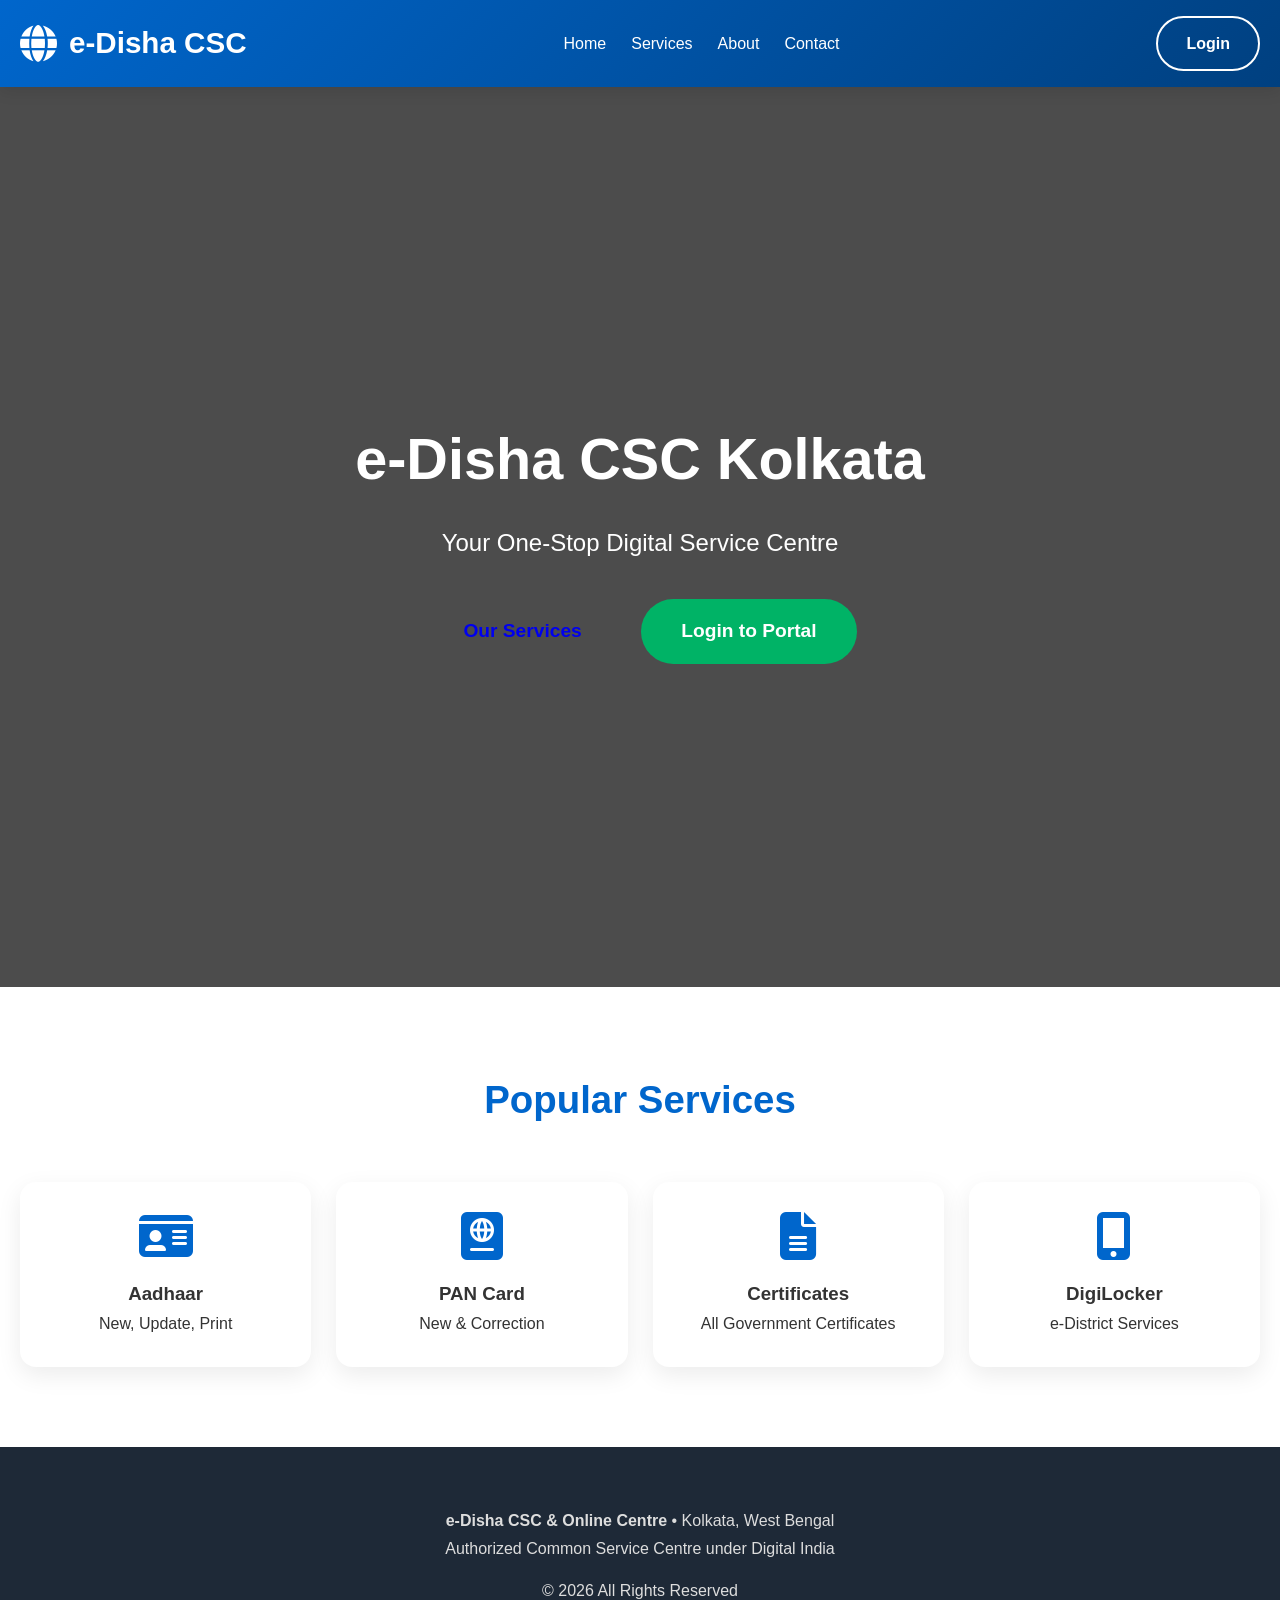
<file: index.html>
<!DOCTYPE html>
<html lang="en">
<head>
    <meta charset="UTF-8">
    <meta name="viewport" content="width=device-width, initial-scale=1.0">
    <title>e-Disha CSC | Best CSC in Kolkata</title>
    <link rel="stylesheet" href="style.css">
    <link rel="stylesheet" href="https://cdnjs.cloudflare.com/ajax/libs/font-awesome/6.6.0/css/all.min.css">
</head>
<body>
    <header>
        <nav>
            <a href="index.html" class="logo"><i class="fas fa-globe"></i> e-Disha CSC</a>
            <ul class="nav-links">
                <li><a href="index.html">Home</a></li>
                <li><a href="services.html">Services</a></li>
                <li><a href="about.html">About</a></li>
                <li><a href="contact.html">Contact</a></li>
            </ul>
            <a href="login.html" class="btn btn-outline">Login</a>
        </nav>
    </header>

    <section class="hero" style="height: 100vh; background: linear-gradient(rgba(0,0,0,0.7), rgba(0,0,0,0.7)), url('https://source.unsplash.com/random/1600x900/?india,government') center/cover; display:flex; align-items:center; text-align:center; color:white;">
        <div class="container">
            <h1 style="font-size:3.6rem; margin-bottom:15px;">e-Disha CSC Kolkata</h1>
            <p style="font-size:1.5rem; margin-bottom:35px;">Your One-Stop Digital Service Centre</p>
            <div>
                <a href="services.html" class="btn" style="font-size:1.2rem; padding:16px 40px;">Our Services</a>
                <a href="login.html" class="btn btn-primary" style="font-size:1.2rem; padding:16px 40px; margin-left:15px;">Login to Portal</a>
            </div>
        </div>
    </section>

    <section>
        <div class="container">
            <h2>Popular Services</h2>
            <div style="display:grid; grid-template-columns:repeat(auto-fit, minmax(280px,1fr)); gap:25px;">
                <div class="service-card"><i class="fas fa-id-card"></i><h3>Aadhaar</h3><p>New, Update, Print</p></div>
                <div class="service-card"><i class="fas fa-passport"></i><h3>PAN Card</h3><p>New & Correction</p></div>
                <div class="service-card"><i class="fas fa-file-alt"></i><h3>Certificates</h3><p>All Government Certificates</p></div>
                <div class="service-card"><i class="fas fa-mobile-alt"></i><h3>DigiLocker</h3><p>e-District Services</p></div>
            </div>
        </div>
    </section>

    <footer style="background:#1e2937; color:#ddd; padding:60px 20px 30px; text-align:center;">
        <p><strong>e-Disha CSC & Online Centre</strong> • Kolkata, West Bengal</p>
        <p>Authorized Common Service Centre under Digital India</p>
        <p style="margin-top:15px;">&copy; 2026 All Rights Reserved</p>
    </footer>
</body>
</html>
</file>
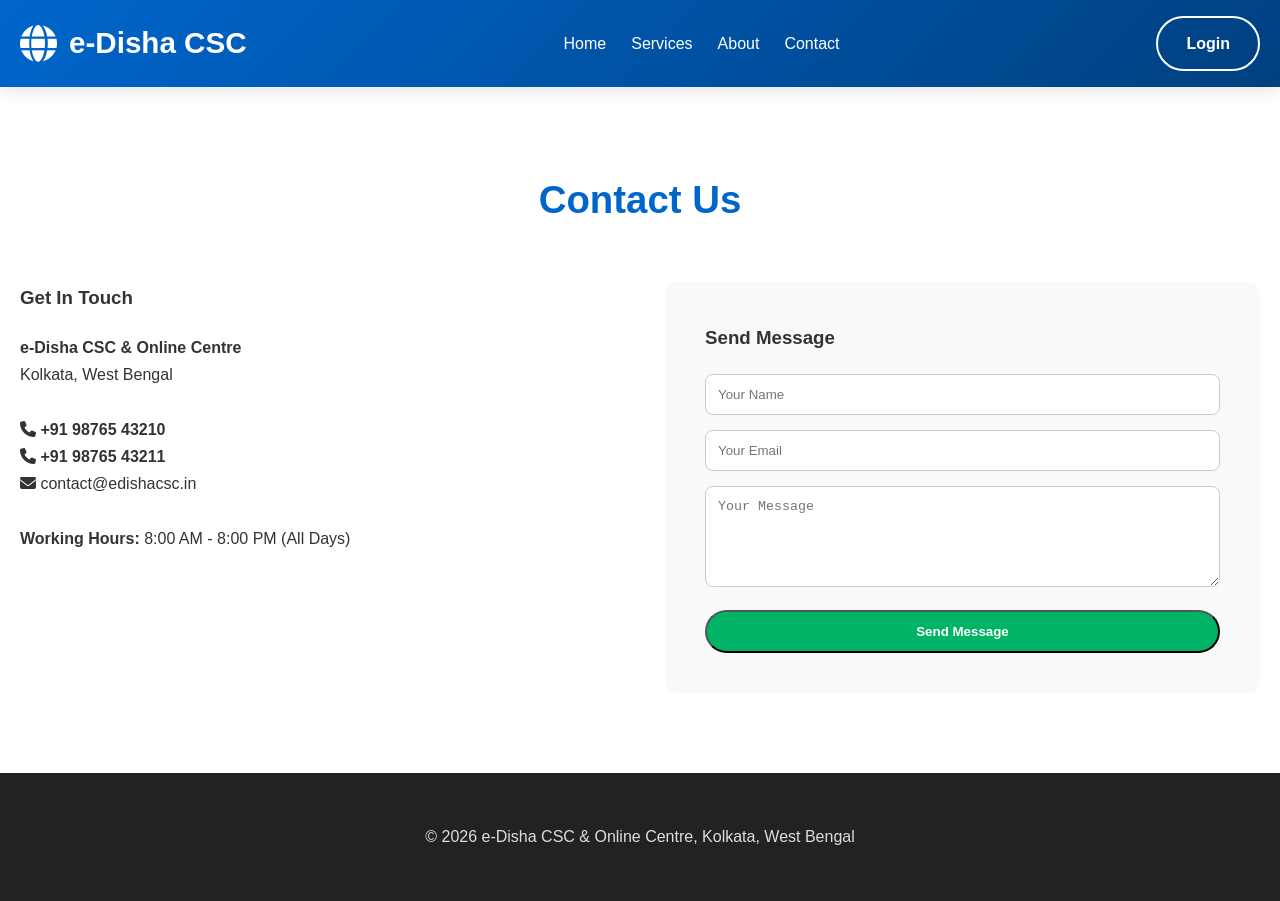
<file: contact.html>
<!DOCTYPE html>
<html lang="en">
<head>
    <meta charset="UTF-8">
    <meta name="viewport" content="width=device-width, initial-scale=1.0">
    <title>Contact Us - e-Disha CSC</title>
    <link rel="stylesheet" href="style.css">
    <link rel="stylesheet" href="https://cdnjs.cloudflare.com/ajax/libs/font-awesome/6.6.0/css/all.min.css">
</head>
<body>
    <header>
        <nav>
            <a href="index.html" class="logo">
                <i class="fas fa-globe"></i> e-Disha CSC
            </a>
            <ul class="nav-links">
                <li><a href="index.html">Home</a></li>
                <li><a href="services.html">Services</a></li>
                <li><a href="about.html">About</a></li>
                <li><a href="contact.html">Contact</a></li>
            </ul>
            <a href="login.html" class="btn btn-outline">Login</a>
        </nav>
    </header>

    <section>
        <div class="container">
            <h2>Contact Us</h2>
            
            <div style="display: grid; grid-template-columns: repeat(auto-fit, minmax(450px, 1fr)); gap: 50px;">
                <div>
                    <h3 style="margin-bottom: 20px;">Get In Touch</h3>
                    <p><strong>e-Disha CSC & Online Centre</strong></p>
                    <p>Kolkata, West Bengal</p>
                    <br>
                    <p><i class="fas fa-phone"></i> <strong>+91 98765 43210</strong></p>
                    <p><i class="fas fa-phone"></i> <strong>+91 98765 43211</strong></p>
                    <p><i class="fas fa-envelope"></i> contact@edishacsc.in</p>
                    <br>
                    <p><strong>Working Hours:</strong> 8:00 AM - 8:00 PM (All Days)</p>
                </div>

                <div style="background:#f8f9fa; padding:40px; border-radius:12px;">
                    <h3>Send Message</h3>
                    <form style="margin-top:20px;">
                        <input type="text" placeholder="Your Name" style="width:100%; padding:12px; margin-bottom:15px; border-radius:8px; border:1px solid #ccc;">
                        <input type="email" placeholder="Your Email" style="width:100%; padding:12px; margin-bottom:15px; border-radius:8px; border:1px solid #ccc;">
                        <textarea placeholder="Your Message" rows="5" style="width:100%; padding:12px; border-radius:8px; border:1px solid #ccc;"></textarea>
                        <button type="button" class="btn btn-primary" style="margin-top:15px; width:100%;">Send Message</button>
                    </form>
                </div>
            </div>
        </div>
    </section>

    <footer style="background:#222; color:#ddd; padding:50px 20px; text-align:center;">
        <p>&copy; 2026 e-Disha CSC & Online Centre, Kolkata, West Bengal</p>
    </footer>
</body>
</html>
</file>
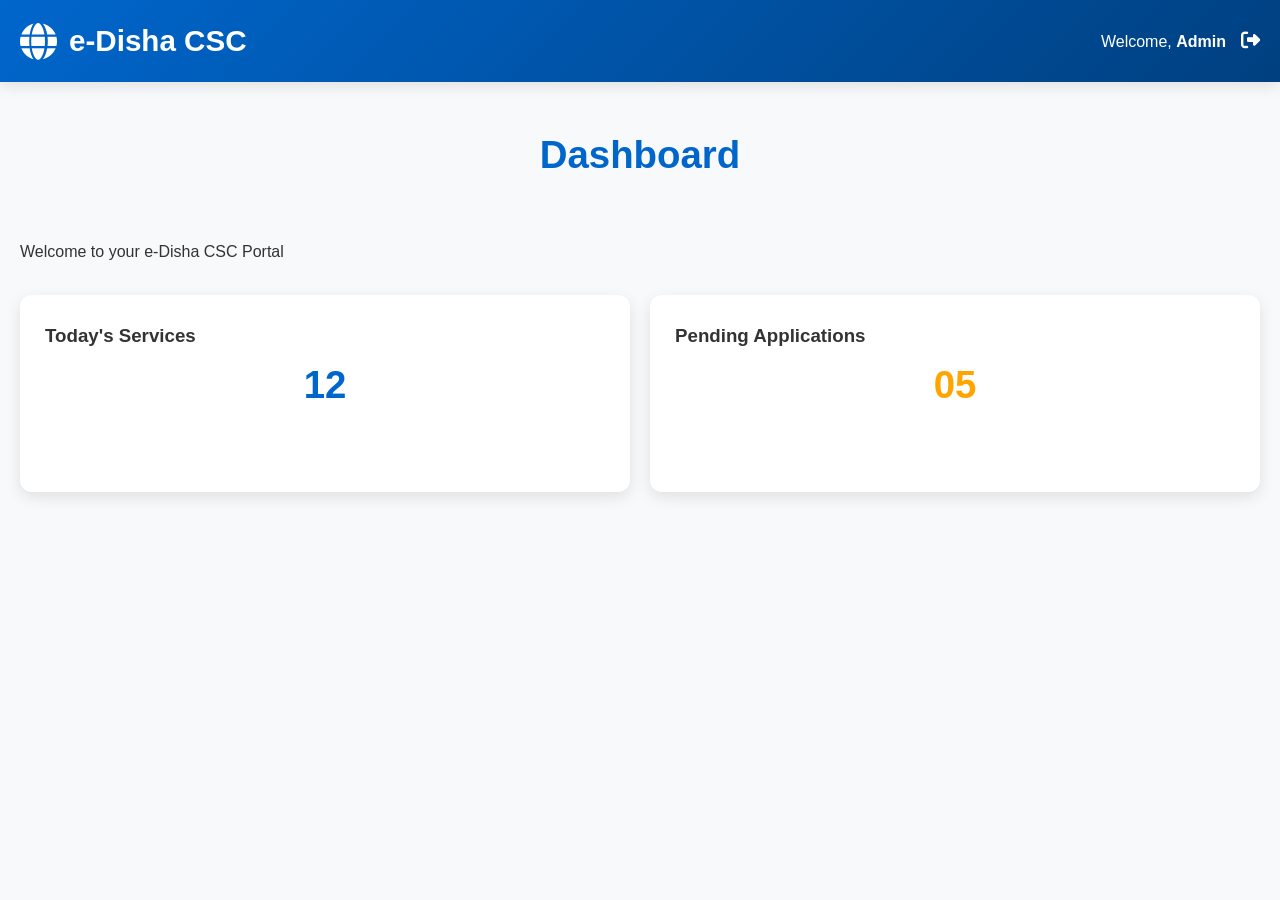
<file: dashboard.html>
<!DOCTYPE html>
<html lang="en">
<head>
    <meta charset="UTF-8">
    <meta name="viewport" content="width=device-width, initial-scale=1.0">
    <title>Dashboard - e-Disha CSC</title>
    <link rel="stylesheet" href="style.css">
    <link rel="stylesheet" href="https://cdnjs.cloudflare.com/ajax/libs/font-awesome/6.6.0/css/all.min.css">
</head>
<body style="background:#f8f9fa;">
    <header>
        <nav>
            <a href="index.html" class="logo">
                <i class="fas fa-globe"></i> e-Disha CSC
            </a>
            <div style="color:white; display:flex; align-items:center; gap:15px;">
                <span>Welcome, <strong>Admin</strong></span>
                <button onclick="logout()" style="background:none; border:none; color:white; cursor:pointer; font-size:1.2rem;">
                    <i class="fas fa-sign-out-alt"></i>
                </button>
            </div>
        </nav>
    </header>

    <div class="container" style="padding:40px 20px;">
        <h2>Dashboard</h2>
        <p>Welcome to your e-Disha CSC Portal</p>

        <div style="display:grid; grid-template-columns:repeat(auto-fit, minmax(280px,1fr)); gap:20px; margin-top:30px;">
            <div style="background:white; padding:25px; border-radius:12px; box-shadow:0 5px 15px rgba(0,0,0,0.1);">
                <h3>Today's Services</h3>
                <h2 style="color:var(--primary);">12</h2>
            </div>
            <div style="background:white; padding:25px; border-radius:12px; box-shadow:0 5px 15px rgba(0,0,0,0.1);">
                <h3>Pending Applications</h3>
                <h2 style="color:orange;">05</h2>
            </div>
        </div>
    </div>

    <script>
        function logout() {
            if(confirm("Logout from Dashboard?")) {
                window.location.href = "index.html";
            }
        }
    </script>
</body>
</html>
</file>
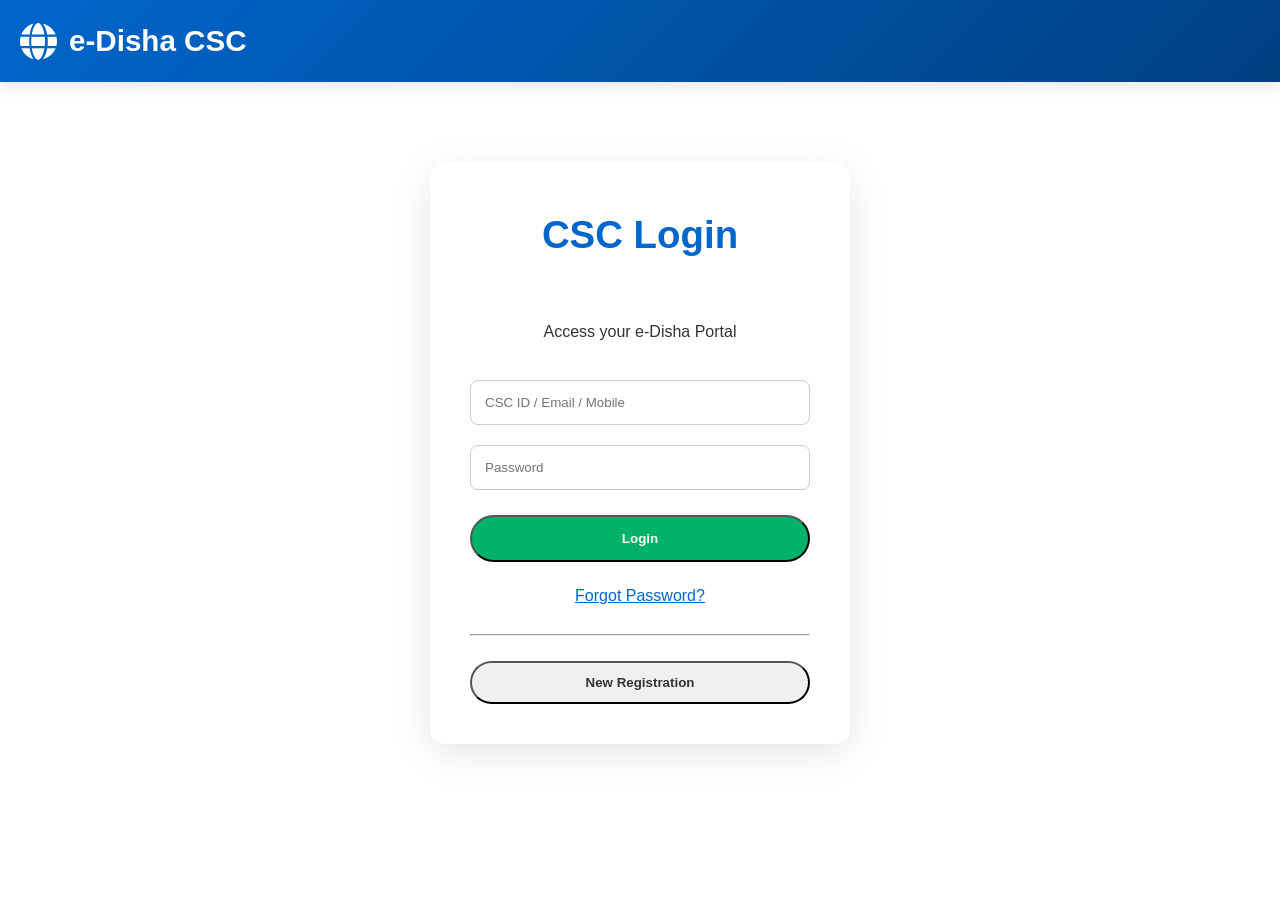
<file: login.html>
<!DOCTYPE html>
<html lang="en">
<head>
    <meta charset="UTF-8">
    <meta name="viewport" content="width=device-width, initial-scale=1.0">
    <title>Login - e-Disha CSC</title>
    <link rel="stylesheet" href="style.css">
    <link rel="stylesheet" href="https://cdnjs.cloudflare.com/ajax/libs/font-awesome/6.6.0/css/all.min.css">
    <style>
        .login-container {
            max-width: 420px;
            margin: 80px auto;
            background: white;
            padding: 40px;
            border-radius: 15px;
            box-shadow: 0 10px 40px rgba(0,0,0,0.1);
        }
    </style>
</head>
<body>
    <header>
        <nav>
            <a href="index.html" class="logo">
                <i class="fas fa-globe"></i> e-Disha CSC
            </a>
        </nav>
    </header>

    <div class="login-container">
        <h2 style="text-align:center; color:var(--primary);">CSC Login</h2>
        <p style="text-align:center; margin-bottom:25px;">Access your e-Disha Portal</p>
        
        <form id="loginForm">
            <input type="text" id="username" placeholder="CSC ID / Email / Mobile" required
                   style="width:100%; padding:14px; margin:10px 0; border:1px solid #ccc; border-radius:8px;">
            
            <input type="password" id="password" placeholder="Password" required
                   style="width:100%; padding:14px; margin:10px 0; border:1px solid #ccc; border-radius:8px;">
            
            <button type="submit" class="btn btn-primary" style="width:100%; padding:14px; margin-top:15px;">Login</button>
        </form>

        <p style="text-align:center; margin-top:20px;">
            <a href="#" style="color:var(--primary);">Forgot Password?</a>
        </p>
        
        <hr style="margin:25px 0;">
        <button onclick="alert('New CSC Registration Coming Soon!')" class="btn" style="width:100%; background:#f0f0f0; color:#333;">
            New Registration
        </button>
    </div>

    <script>
        document.getElementById('loginForm').addEventListener('submit', function(e) {
            e.preventDefault();
            alert("✅ Login Successful!\nRedirecting to Dashboard...");
            window.location.href = "dashboard.html";
        });
    </script>
</body>
</html>
</file>
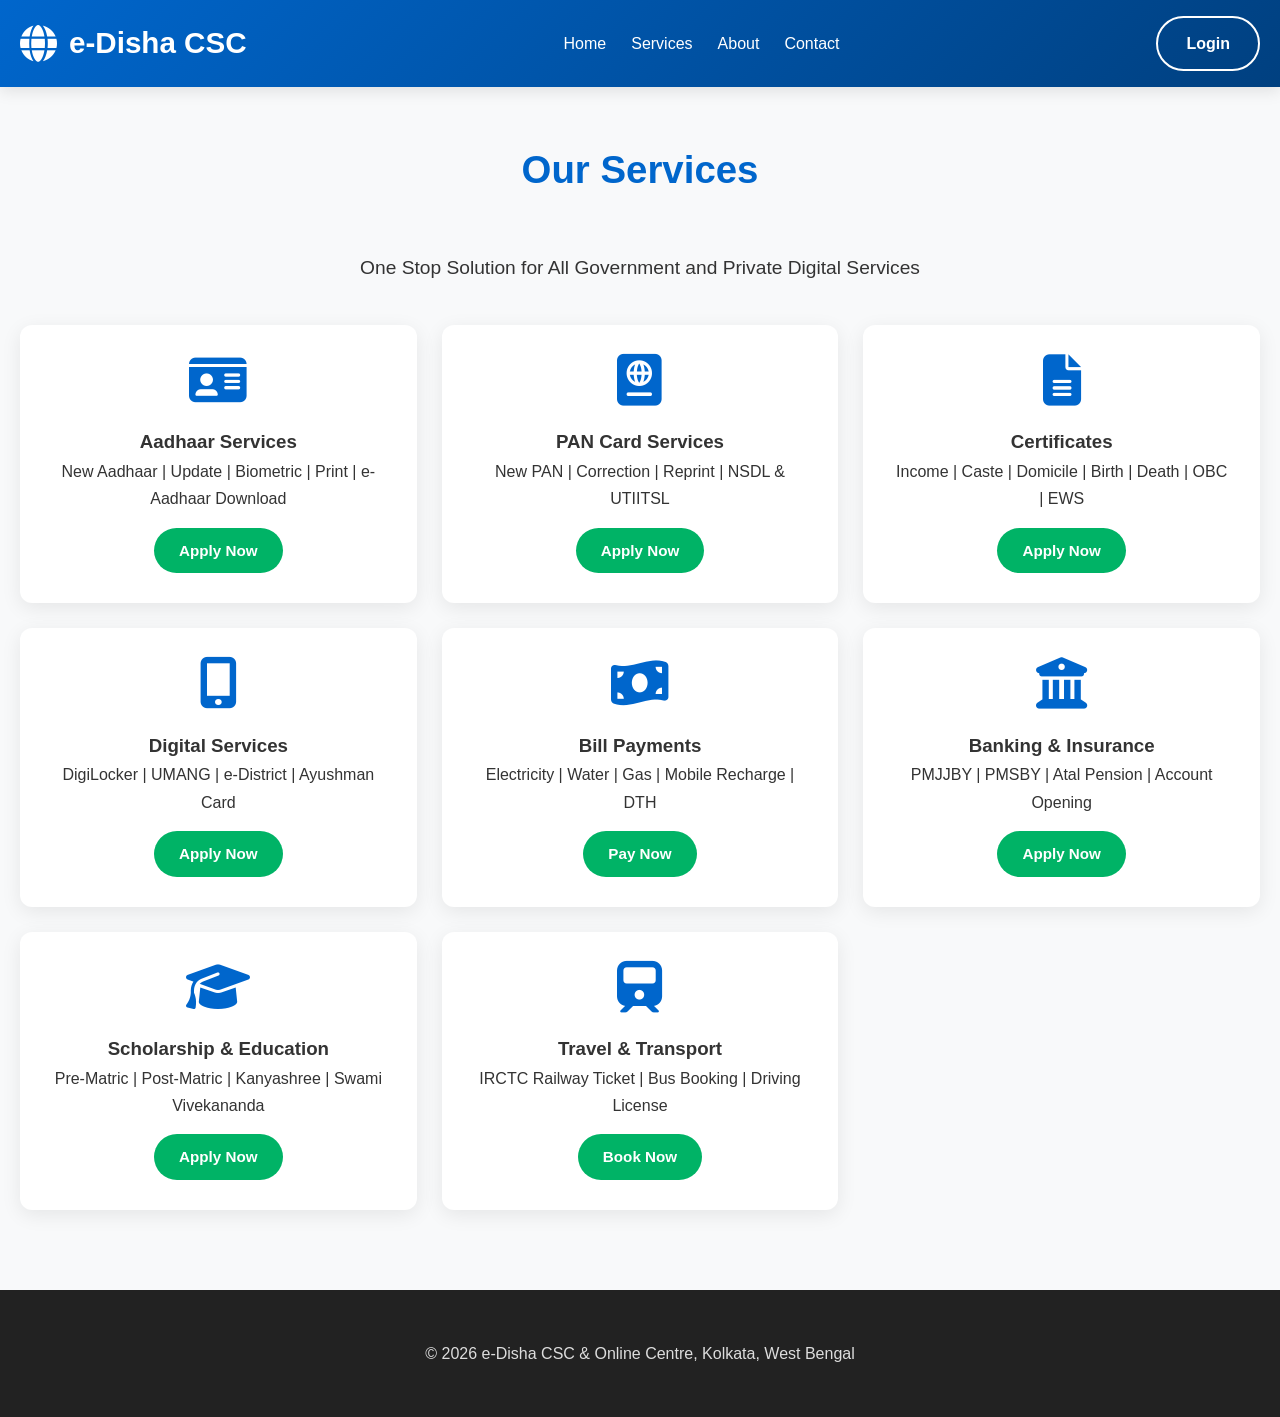
<file: services.html>
<!DOCTYPE html>
<html lang="en">
<head>
    <meta charset="UTF-8">
    <meta name="viewport" content="width=device-width, initial-scale=1.0">
    <title>Services - e-Disha CSC</title>
    <link rel="stylesheet" href="style.css">
    <link rel="stylesheet" href="https://cdnjs.cloudflare.com/ajax/libs/font-awesome/6.6.0/css/all.min.css">
    <style>
        :root {
    --primary: #0066cc;
    --secondary: #00b366;
    --dark: #1e2937;
    --light: #f8fafc;
}

* {
    margin: 0;
    padding: 0;
    box-sizing: border-box;
}

body {
    font-family: 'Segoe UI', Tahoma, Geneva, Verdana, sans-serif;
    line-height: 1.7;
    color: #333;
    font-size: 16px;
}

header {
    background: linear-gradient(135deg, var(--primary), #004080);
    color: white;
    position: sticky;
    top: 0;
    z-index: 1000;
    box-shadow: 0 4px 15px rgba(0,0,0,0.1);
}

nav {
    max-width: 1350px;
    margin: 0 auto;
    padding: 1rem 20px;
    display: flex;
    justify-content: space-between;
    align-items: center;
    flex-wrap: wrap;
    gap: 15px;
}

.logo {
    font-size: 1.85rem;
    font-weight: 700;
    text-decoration: none;
    color: white;
    display: flex;
    align-items: center;
}

.logo i { margin-right: 12px; font-size: 2.3rem; }

.nav-links {
    display: flex;
    gap: 25px;
    list-style: none;
    flex-wrap: wrap;
}

.nav-links a {
    color: white;
    text-decoration: none;
    font-weight: 500;
    transition: all 0.3s;
}

.nav-links a:hover { color: #ffd700; }

.btn {
    padding: 12px 28px;
    border-radius: 50px;
    font-weight: 600;
    text-decoration: none;
    transition: all 0.3s;
    display: inline-block;
}

.btn-primary {
    background: var(--secondary);
    color: white;
}

.btn-outline {
    border: 2px solid white;
    color: white;
}

.btn-outline:hover {
    background: white;
    color: var(--primary);
}

/* ================== COMMON SECTIONS ================== */
.container {
    max-width: 1350px;
    margin: 0 auto;
    padding: 0 20px;
}

section {
    padding: 80px 0;
}

h2 {
    text-align: center;
    font-size: 2.4rem;
    margin-bottom: 50px;
    color: var(--primary);
    font-weight: 700;
}

.service-card {
    background: white;
    border-radius: 16px;
    padding: 30px 20px;
    box-shadow: 0 8px 25px rgba(0,0,0,0.08);
    text-align: center;
    transition: all 0.4s;
}

.service-card:hover {
    transform: translateY(-12px);
    box-shadow: 0 20px 35px rgba(0,0,0,0.15);
}

.service-card i {
    font-size: 3rem;
    color: var(--primary);
    margin-bottom: 18px;
}

/* Mobile Responsive */
@media (max-width: 768px) {
    nav { padding: 15px 15px; }
    .nav-links { gap: 15px; font-size: 0.95rem; }
    h2 { font-size: 1.9rem; margin-bottom: 35px; }
    section { padding: 60px 0; }
}

@media (max-width: 480px) {
    .hero h1 { font-size: 2.3rem; }
}
        .service-grid {
            display: grid;
            grid-template-columns: repeat(auto-fit, minmax(320px, 1fr));
            gap: 25px;
            margin-top: 40px;
        }
        .service-card {
            background: white;
            border-radius: 12px;
            padding: 30px;
            box-shadow: 0 5px 20px rgba(0,0,0,0.08);
            transition: 0.3s;
            text-align: center;
        }
        .service-card:hover {
            transform: translateY(-10px);
            box-shadow: 0 15px 30px rgba(0,0,0,0.15);
        }
        .service-card i {
            font-size: 3.2rem;
            color: var(--primary);
            margin-bottom: 20px;
        }
    </style>
</head>
<body>
    <header>
        <nav>
            <a href="index.html" class="logo">
                <i class="fas fa-globe"></i> e-Disha CSC
            </a>
            <ul class="nav-links">
                <li><a href="index.html">Home</a></li>
                <li><a href="services.html">Services</a></li>
                <li><a href="about.html">About</a></li>
                <li><a href="contact.html">Contact</a></li>
            </ul>
            <a href="login.html" class="btn btn-outline">Login</a>
        </nav>
    </header>

    <section style="background: #f8f9fa; padding-top: 50px;">
        <div class="container">
            <h2>Our Services</h2>
            <p style="text-align:center; font-size:1.2rem; max-width:700px; margin:0 auto 40px;">
                One Stop Solution for All Government and Private Digital Services
            </p>

            <div class="service-grid">
                <div class="service-card">
                    <i class="fas fa-id-card"></i>
                    <h3>Aadhaar Services</h3>
                    <p>New Aadhaar | Update | Biometric | Print | e-Aadhaar Download</p>
                    <a href="#" class="btn btn-primary" style="margin-top:15px; padding:10px 25px; font-size:0.95rem;">Apply Now</a>
                </div>

                <div class="service-card">
                    <i class="fas fa-passport"></i>
                    <h3>PAN Card Services</h3>
                    <p>New PAN | Correction | Reprint | NSDL & UTIITSL</p>
                    <a href="#" class="btn btn-primary" style="margin-top:15px; padding:10px 25px; font-size:0.95rem;">Apply Now</a>
                </div>

                <div class="service-card">
                    <i class="fas fa-file-alt"></i>
                    <h3>Certificates</h3>
                    <p>Income | Caste | Domicile | Birth | Death | OBC | EWS</p>
                    <a href="#" class="btn btn-primary" style="margin-top:15px; padding:10px 25px; font-size:0.95rem;">Apply Now</a>
                </div>

                <div class="service-card">
                    <i class="fas fa-mobile-alt"></i>
                    <h3>Digital Services</h3>
                    <p>DigiLocker | UMANG | e-District | Ayushman Card</p>
                    <a href="#" class="btn btn-primary" style="margin-top:15px; padding:10px 25px; font-size:0.95rem;">Apply Now</a>
                </div>

                <div class="service-card">
                    <i class="fas fa-money-bill-wave"></i>
                    <h3>Bill Payments</h3>
                    <p>Electricity | Water | Gas | Mobile Recharge | DTH</p>
                    <a href="#" class="btn btn-primary" style="margin-top:15px; padding:10px 25px; font-size:0.95rem;">Pay Now</a>
                </div>

                <div class="service-card">
                    <i class="fas fa-university"></i>
                    <h3>Banking & Insurance</h3>
                    <p>PMJJBY | PMSBY | Atal Pension | Account Opening</p>
                    <a href="#" class="btn btn-primary" style="margin-top:15px; padding:10px 25px; font-size:0.95rem;">Apply Now</a>
                </div>

                <div class="service-card">
                    <i class="fas fa-graduation-cap"></i>
                    <h3>Scholarship & Education</h3>
                    <p>Pre-Matric | Post-Matric | Kanyashree | Swami Vivekananda</p>
                    <a href="#" class="btn btn-primary" style="margin-top:15px; padding:10px 25px; font-size:0.95rem;">Apply Now</a>
                </div>

                <div class="service-card">
                    <i class="fas fa-train"></i>
                    <h3>Travel & Transport</h3>
                    <p>IRCTC Railway Ticket | Bus Booking | Driving License</p>
                    <a href="#" class="btn btn-primary" style="margin-top:15px; padding:10px 25px; font-size:0.95rem;">Book Now</a>
                </div>
            </div>
        </div>
    </section>

    <footer style="background:#222; color:#ddd; padding:50px 20px; text-align:center;">
        <p>&copy; 2026 e-Disha CSC & Online Centre, Kolkata, West Bengal</p>
    </footer>
</body>
</html>
</file>
<file: style.css>
:root {
    --primary: #0066cc;
    --secondary: #00b366;
    --dark: #1e2937;
    --light: #f8fafc;
}

* {
    margin: 0;
    padding: 0;
    box-sizing: border-box;
}

body {
    font-family: 'Segoe UI', Tahoma, Geneva, Verdana, sans-serif;
    line-height: 1.7;
    color: #333;
    font-size: 16px;
}

header {
    background: linear-gradient(135deg, var(--primary), #004080);
    color: white;
    position: sticky;
    top: 0;
    z-index: 1000;
    box-shadow: 0 4px 15px rgba(0,0,0,0.1);
}

nav {
    max-width: 1350px;
    margin: 0 auto;
    padding: 1rem 20px;
    display: flex;
    justify-content: space-between;
    align-items: center;
    flex-wrap: wrap;
    gap: 15px;
}

.logo {
    font-size: 1.85rem;
    font-weight: 700;
    text-decoration: none;
    color: white;
    display: flex;
    align-items: center;
}

.logo i { margin-right: 12px; font-size: 2.3rem; }

.nav-links {
    display: flex;
    gap: 25px;
    list-style: none;
    flex-wrap: wrap;
}

.nav-links a {
    color: white;
    text-decoration: none;
    font-weight: 500;
    transition: all 0.3s;
}

.nav-links a:hover { color: #ffd700; }

.btn {
    padding: 12px 28px;
    border-radius: 50px;
    font-weight: 600;
    text-decoration: none;
    transition: all 0.3s;
    display: inline-block;
}

.btn-primary {
    background: var(--secondary);
    color: white;
}

.btn-outline {
    border: 2px solid white;
    color: white;
}

.btn-outline:hover {
    background: white;
    color: var(--primary);
}

/* ================== COMMON SECTIONS ================== */
.container {
    max-width: 1350px;
    margin: 0 auto;
    padding: 0 20px;
}

section {
    padding: 80px 0;
}

h2 {
    text-align: center;
    font-size: 2.4rem;
    margin-bottom: 50px;
    color: var(--primary);
    font-weight: 700;
}

.service-card {
    background: white;
    border-radius: 16px;
    padding: 30px 20px;
    box-shadow: 0 8px 25px rgba(0,0,0,0.08);
    text-align: center;
    transition: all 0.4s;
}

.service-card:hover {
    transform: translateY(-12px);
    box-shadow: 0 20px 35px rgba(0,0,0,0.15);
}

.service-card i {
    font-size: 3rem;
    color: var(--primary);
    margin-bottom: 18px;
}

/* Mobile Responsive */
@media (max-width: 768px) {
    nav { padding: 15px 15px; }
    .nav-links { gap: 15px; font-size: 0.95rem; }
    h2 { font-size: 1.9rem; margin-bottom: 35px; }
    section { padding: 60px 0; }
}

@media (max-width: 480px) {
    .hero h1 { font-size: 2.3rem; }
}
</file>
